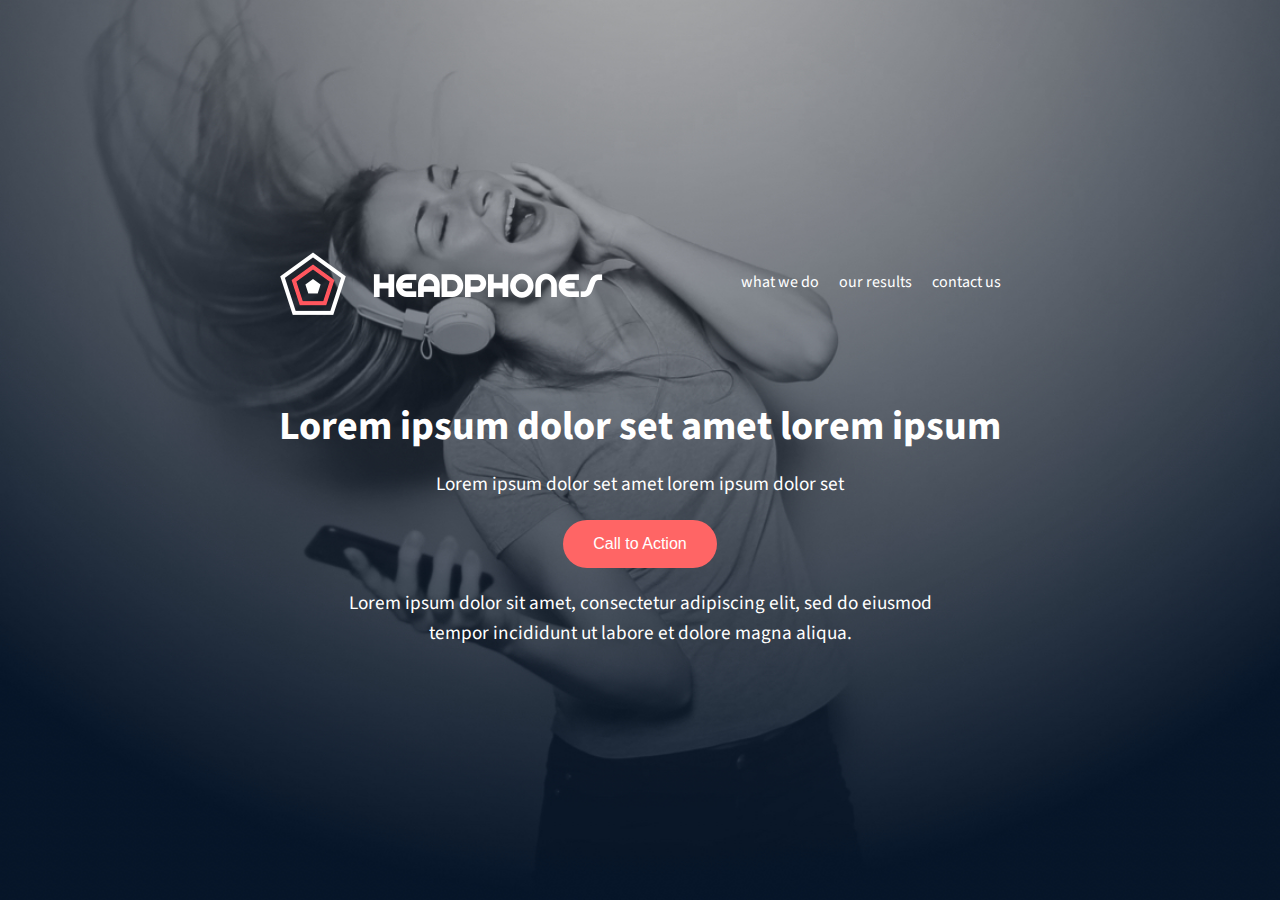
<file: 0-index.html>
<!DOCTYPE html>
<html lang="en">
  <head>
    <meta charset="UTF-8" />
    <meta name="viewport" content="width=device-width, initial-scale=1.0" />
    <title>Headphones</title>
    <link rel="stylesheet" href="0-styles.css" />
    <link rel="preconnect" href="https://fonts.googleapis.com">
    <link rel="preconnect" href="https://fonts.gstatic.com" crossorigin>
    <link href="https://fonts.googleapis.com/css2?family=Source+Sans+Pro:wght@400;700&display=swap" rel="stylesheet">
  </head>
  <body>
    <header class="hero">
      <div class="container">
        <nav class="nav">
          <img src="images/logo_headphones.png" alt="Headphones logo" class="logo" />
          <ul class="nav-links">
            <li><a href="#">what we do</a></li>
            <li><a href="#">our results</a></li>
            <li><a href="#">contact us</a></li>
          </ul>
        </nav>

        <div class="hero-content">
          <h1>Lorem ipsum dolor set amet lorem ipsum</h1>
          <p>Lorem ipsum dolor set amet lorem ipsum dolor set</p>
          <button class="cta">Call to Action</button>
          <p class="description">
            Lorem ipsum dolor sit amet, consectetur adipiscing elit, sed do eiusmod tempor incididunt ut labore et dolore magna aliqua.
          </p>
        </div>
      </div>
    </header>
  </body>
</html>
</file>
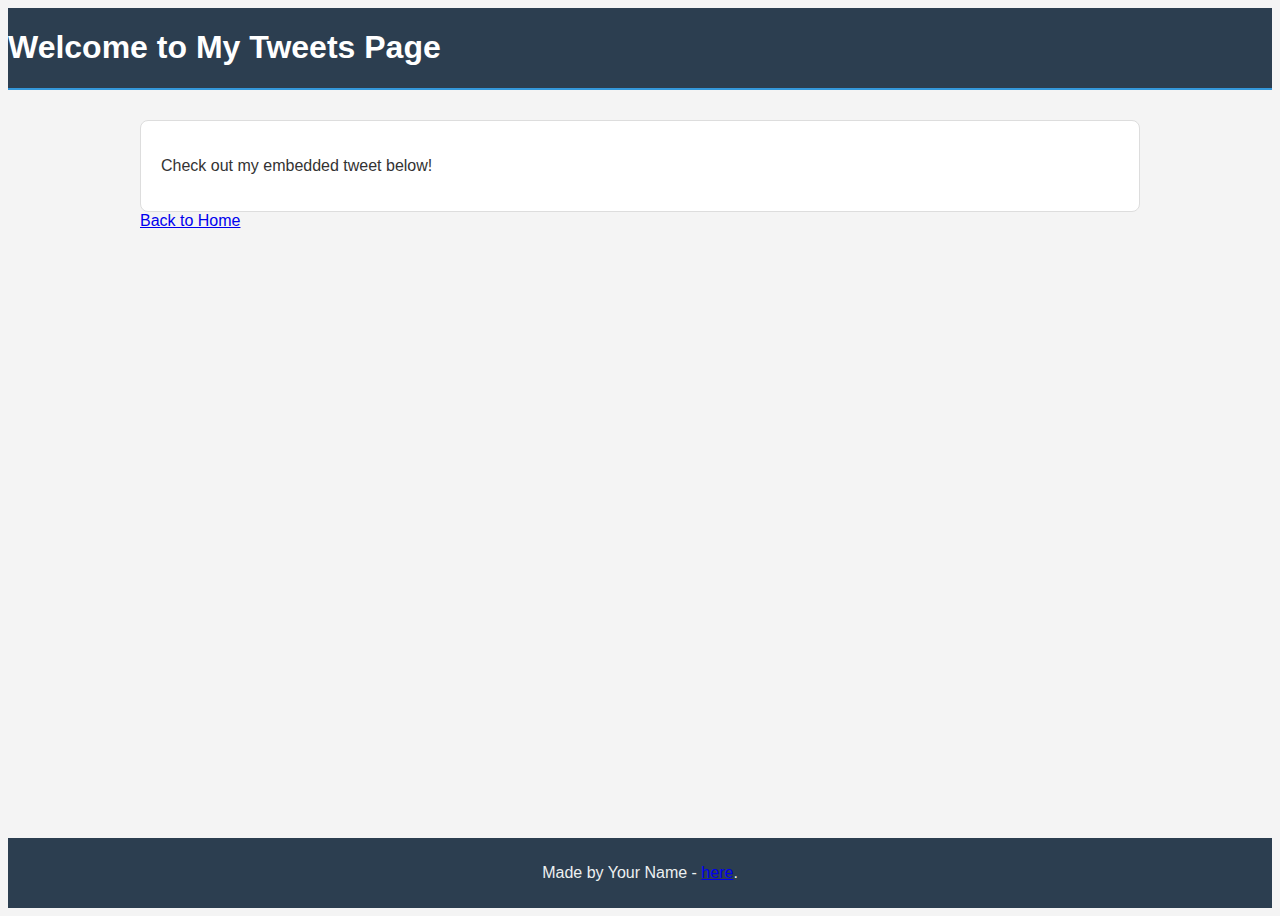
<file: css_basic/tweets.html>
<!DOCTYPE html>
<html lang="en">
<head>
    <meta charset="UTF-8">
    <title>My Tweets</title>
    <link href="base.css" rel="stylesheet">
    <link href="styles.css" rel="stylesheet">
</head>
<body>
    <header>
        <h1>Welcome to My Tweets Page</h1>
    </header>
    <main>
        <article>
            <p>Check out my embedded tweet below!</p>
            <!-- Embed a tweet if needed -->
        </article>
        <a href="index.html">Back to Home</a>
    </main>
    <footer>
        <p>Made by Your Name - <a href="#" target="_blank">here</a>.</p>
    </footer>
</body>
</html>
</file>
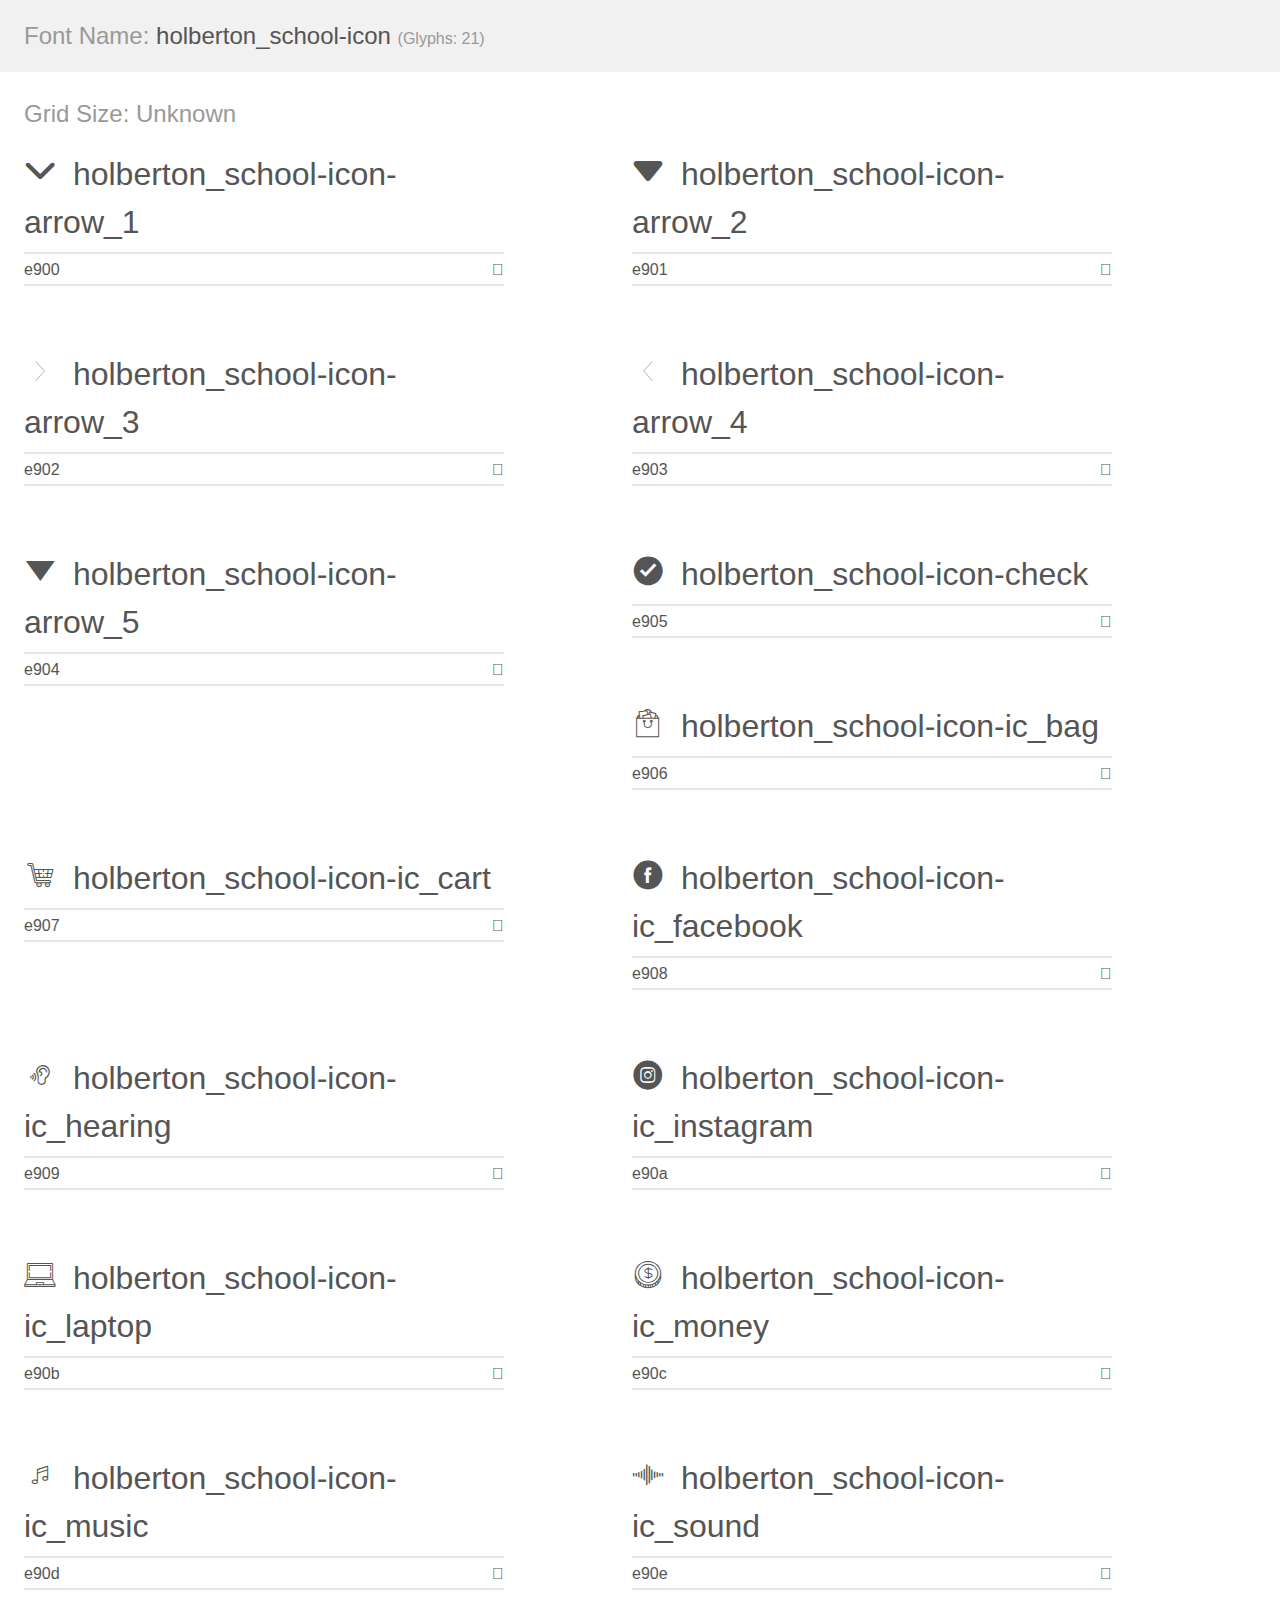
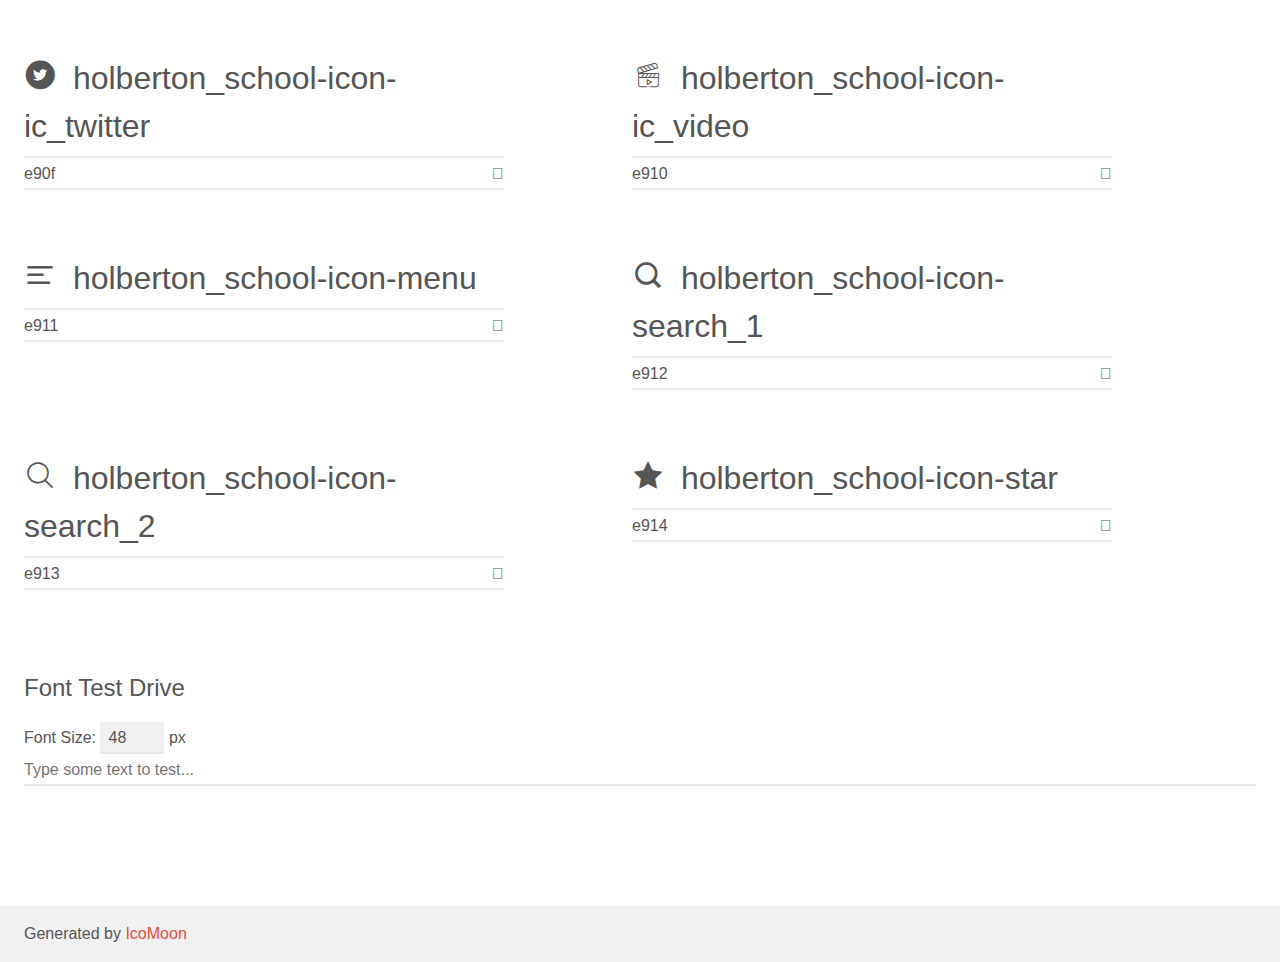
<file: holberton_school-icon/demo.html>
<!doctype html>
<html>
<head>
    <meta charset="utf-8">
    <title>IcoMoon Demo</title>
    <meta name="description" content="An Icon Font Generated By IcoMoon.io">
    <meta name="viewport" content="width=device-width, initial-scale=1">
    <link rel="stylesheet" href="demo-files/demo.css">
    <link rel="stylesheet" href="style.css"></head>
<body>
    <div class="bgc1 clearfix">
        <h1 class="mhmm mvm"><span class="fgc1">Font Name:</span> holberton_school-icon <small class="fgc1">(Glyphs:&nbsp;21)</small></h1>
    </div>
    <div class="clearfix mhl ptl">
        <h1 class="mvm mtn fgc1">Grid Size: Unknown</h1>
        <div class="glyph fs1">
            <div class="clearfix bshadow0 pbs">
                <span class="holberton_school-icon-arrow_1"></span>
                <span class="mls"> holberton_school-icon-arrow_1</span>
            </div>
            <fieldset class="fs0 size1of1 clearfix hidden-false">
                <input type="text" readonly value="e900" class="unit size1of2" />
                <input type="text" maxlength="1" readonly value="&#xe900;" class="unitRight size1of2 talign-right" />
            </fieldset>
            <div class="fs0 bshadow0 clearfix hidden-true">
                <span class="unit pvs fgc1">liga: </span>
                <input type="text" readonly value="" class="liga unitRight" />
            </div>
        </div>
        <div class="glyph fs1">
            <div class="clearfix bshadow0 pbs">
                <span class="holberton_school-icon-arrow_2"></span>
                <span class="mls"> holberton_school-icon-arrow_2</span>
            </div>
            <fieldset class="fs0 size1of1 clearfix hidden-false">
                <input type="text" readonly value="e901" class="unit size1of2" />
                <input type="text" maxlength="1" readonly value="&#xe901;" class="unitRight size1of2 talign-right" />
            </fieldset>
            <div class="fs0 bshadow0 clearfix hidden-true">
                <span class="unit pvs fgc1">liga: </span>
                <input type="text" readonly value="" class="liga unitRight" />
            </div>
        </div>
        <div class="glyph fs1">
            <div class="clearfix bshadow0 pbs">
                <span class="holberton_school-icon-arrow_3"></span>
                <span class="mls"> holberton_school-icon-arrow_3</span>
            </div>
            <fieldset class="fs0 size1of1 clearfix hidden-false">
                <input type="text" readonly value="e902" class="unit size1of2" />
                <input type="text" maxlength="1" readonly value="&#xe902;" class="unitRight size1of2 talign-right" />
            </fieldset>
            <div class="fs0 bshadow0 clearfix hidden-true">
                <span class="unit pvs fgc1">liga: </span>
                <input type="text" readonly value="" class="liga unitRight" />
            </div>
        </div>
        <div class="glyph fs1">
            <div class="clearfix bshadow0 pbs">
                <span class="holberton_school-icon-arrow_4"></span>
                <span class="mls"> holberton_school-icon-arrow_4</span>
            </div>
            <fieldset class="fs0 size1of1 clearfix hidden-false">
                <input type="text" readonly value="e903" class="unit size1of2" />
                <input type="text" maxlength="1" readonly value="&#xe903;" class="unitRight size1of2 talign-right" />
            </fieldset>
            <div class="fs0 bshadow0 clearfix hidden-true">
                <span class="unit pvs fgc1">liga: </span>
                <input type="text" readonly value="" class="liga unitRight" />
            </div>
        </div>
        <div class="glyph fs1">
            <div class="clearfix bshadow0 pbs">
                <span class="holberton_school-icon-arrow_5"></span>
                <span class="mls"> holberton_school-icon-arrow_5</span>
            </div>
            <fieldset class="fs0 size1of1 clearfix hidden-false">
                <input type="text" readonly value="e904" class="unit size1of2" />
                <input type="text" maxlength="1" readonly value="&#xe904;" class="unitRight size1of2 talign-right" />
            </fieldset>
            <div class="fs0 bshadow0 clearfix hidden-true">
                <span class="unit pvs fgc1">liga: </span>
                <input type="text" readonly value="" class="liga unitRight" />
            </div>
        </div>
        <div class="glyph fs1">
            <div class="clearfix bshadow0 pbs">
                <span class="holberton_school-icon-check"></span>
                <span class="mls"> holberton_school-icon-check</span>
            </div>
            <fieldset class="fs0 size1of1 clearfix hidden-false">
                <input type="text" readonly value="e905" class="unit size1of2" />
                <input type="text" maxlength="1" readonly value="&#xe905;" class="unitRight size1of2 talign-right" />
            </fieldset>
            <div class="fs0 bshadow0 clearfix hidden-true">
                <span class="unit pvs fgc1">liga: </span>
                <input type="text" readonly value="" class="liga unitRight" />
            </div>
        </div>
        <div class="glyph fs1">
            <div class="clearfix bshadow0 pbs">
                <span class="holberton_school-icon-ic_bag"></span>
                <span class="mls"> holberton_school-icon-ic_bag</span>
            </div>
            <fieldset class="fs0 size1of1 clearfix hidden-false">
                <input type="text" readonly value="e906" class="unit size1of2" />
                <input type="text" maxlength="1" readonly value="&#xe906;" class="unitRight size1of2 talign-right" />
            </fieldset>
            <div class="fs0 bshadow0 clearfix hidden-true">
                <span class="unit pvs fgc1">liga: </span>
                <input type="text" readonly value="" class="liga unitRight" />
            </div>
        </div>
        <div class="glyph fs1">
            <div class="clearfix bshadow0 pbs">
                <span class="holberton_school-icon-ic_cart"></span>
                <span class="mls"> holberton_school-icon-ic_cart</span>
            </div>
            <fieldset class="fs0 size1of1 clearfix hidden-false">
                <input type="text" readonly value="e907" class="unit size1of2" />
                <input type="text" maxlength="1" readonly value="&#xe907;" class="unitRight size1of2 talign-right" />
            </fieldset>
            <div class="fs0 bshadow0 clearfix hidden-true">
                <span class="unit pvs fgc1">liga: </span>
                <input type="text" readonly value="" class="liga unitRight" />
            </div>
        </div>
        <div class="glyph fs1">
            <div class="clearfix bshadow0 pbs">
                <span class="holberton_school-icon-ic_facebook"></span>
                <span class="mls"> holberton_school-icon-ic_facebook</span>
            </div>
            <fieldset class="fs0 size1of1 clearfix hidden-false">
                <input type="text" readonly value="e908" class="unit size1of2" />
                <input type="text" maxlength="1" readonly value="&#xe908;" class="unitRight size1of2 talign-right" />
            </fieldset>
            <div class="fs0 bshadow0 clearfix hidden-true">
                <span class="unit pvs fgc1">liga: </span>
                <input type="text" readonly value="" class="liga unitRight" />
            </div>
        </div>
        <div class="glyph fs1">
            <div class="clearfix bshadow0 pbs">
                <span class="holberton_school-icon-ic_hearing"></span>
                <span class="mls"> holberton_school-icon-ic_hearing</span>
            </div>
            <fieldset class="fs0 size1of1 clearfix hidden-false">
                <input type="text" readonly value="e909" class="unit size1of2" />
                <input type="text" maxlength="1" readonly value="&#xe909;" class="unitRight size1of2 talign-right" />
            </fieldset>
            <div class="fs0 bshadow0 clearfix hidden-true">
                <span class="unit pvs fgc1">liga: </span>
                <input type="text" readonly value="" class="liga unitRight" />
            </div>
        </div>
        <div class="glyph fs1">
            <div class="clearfix bshadow0 pbs">
                <span class="holberton_school-icon-ic_instagram"></span>
                <span class="mls"> holberton_school-icon-ic_instagram</span>
            </div>
            <fieldset class="fs0 size1of1 clearfix hidden-false">
                <input type="text" readonly value="e90a" class="unit size1of2" />
                <input type="text" maxlength="1" readonly value="&#xe90a;" class="unitRight size1of2 talign-right" />
            </fieldset>
            <div class="fs0 bshadow0 clearfix hidden-true">
                <span class="unit pvs fgc1">liga: </span>
                <input type="text" readonly value="" class="liga unitRight" />
            </div>
        </div>
        <div class="glyph fs1">
            <div class="clearfix bshadow0 pbs">
                <span class="holberton_school-icon-ic_laptop"></span>
                <span class="mls"> holberton_school-icon-ic_laptop</span>
            </div>
            <fieldset class="fs0 size1of1 clearfix hidden-false">
                <input type="text" readonly value="e90b" class="unit size1of2" />
                <input type="text" maxlength="1" readonly value="&#xe90b;" class="unitRight size1of2 talign-right" />
            </fieldset>
            <div class="fs0 bshadow0 clearfix hidden-true">
                <span class="unit pvs fgc1">liga: </span>
                <input type="text" readonly value="" class="liga unitRight" />
            </div>
        </div>
        <div class="glyph fs1">
            <div class="clearfix bshadow0 pbs">
                <span class="holberton_school-icon-ic_money"></span>
                <span class="mls"> holberton_school-icon-ic_money</span>
            </div>
            <fieldset class="fs0 size1of1 clearfix hidden-false">
                <input type="text" readonly value="e90c" class="unit size1of2" />
                <input type="text" maxlength="1" readonly value="&#xe90c;" class="unitRight size1of2 talign-right" />
            </fieldset>
            <div class="fs0 bshadow0 clearfix hidden-true">
                <span class="unit pvs fgc1">liga: </span>
                <input type="text" readonly value="" class="liga unitRight" />
            </div>
        </div>
        <div class="glyph fs1">
            <div class="clearfix bshadow0 pbs">
                <span class="holberton_school-icon-ic_music"></span>
                <span class="mls"> holberton_school-icon-ic_music</span>
            </div>
            <fieldset class="fs0 size1of1 clearfix hidden-false">
                <input type="text" readonly value="e90d" class="unit size1of2" />
                <input type="text" maxlength="1" readonly value="&#xe90d;" class="unitRight size1of2 talign-right" />
            </fieldset>
            <div class="fs0 bshadow0 clearfix hidden-true">
                <span class="unit pvs fgc1">liga: </span>
                <input type="text" readonly value="" class="liga unitRight" />
            </div>
        </div>
        <div class="glyph fs1">
            <div class="clearfix bshadow0 pbs">
                <span class="holberton_school-icon-ic_sound"></span>
                <span class="mls"> holberton_school-icon-ic_sound</span>
            </div>
            <fieldset class="fs0 size1of1 clearfix hidden-false">
                <input type="text" readonly value="e90e" class="unit size1of2" />
                <input type="text" maxlength="1" readonly value="&#xe90e;" class="unitRight size1of2 talign-right" />
            </fieldset>
            <div class="fs0 bshadow0 clearfix hidden-true">
                <span class="unit pvs fgc1">liga: </span>
                <input type="text" readonly value="" class="liga unitRight" />
            </div>
        </div>
        <div class="glyph fs1">
            <div class="clearfix bshadow0 pbs">
                <span class="holberton_school-icon-ic_twitter"></span>
                <span class="mls"> holberton_school-icon-ic_twitter</span>
            </div>
            <fieldset class="fs0 size1of1 clearfix hidden-false">
                <input type="text" readonly value="e90f" class="unit size1of2" />
                <input type="text" maxlength="1" readonly value="&#xe90f;" class="unitRight size1of2 talign-right" />
            </fieldset>
            <div class="fs0 bshadow0 clearfix hidden-true">
                <span class="unit pvs fgc1">liga: </span>
                <input type="text" readonly value="" class="liga unitRight" />
            </div>
        </div>
        <div class="glyph fs1">
            <div class="clearfix bshadow0 pbs">
                <span class="holberton_school-icon-ic_video"></span>
                <span class="mls"> holberton_school-icon-ic_video</span>
            </div>
            <fieldset class="fs0 size1of1 clearfix hidden-false">
                <input type="text" readonly value="e910" class="unit size1of2" />
                <input type="text" maxlength="1" readonly value="&#xe910;" class="unitRight size1of2 talign-right" />
            </fieldset>
            <div class="fs0 bshadow0 clearfix hidden-true">
                <span class="unit pvs fgc1">liga: </span>
                <input type="text" readonly value="" class="liga unitRight" />
            </div>
        </div>
        <div class="glyph fs1">
            <div class="clearfix bshadow0 pbs">
                <span class="holberton_school-icon-menu"></span>
                <span class="mls"> holberton_school-icon-menu</span>
            </div>
            <fieldset class="fs0 size1of1 clearfix hidden-false">
                <input type="text" readonly value="e911" class="unit size1of2" />
                <input type="text" maxlength="1" readonly value="&#xe911;" class="unitRight size1of2 talign-right" />
            </fieldset>
            <div class="fs0 bshadow0 clearfix hidden-true">
                <span class="unit pvs fgc1">liga: </span>
                <input type="text" readonly value="" class="liga unitRight" />
            </div>
        </div>
        <div class="glyph fs1">
            <div class="clearfix bshadow0 pbs">
                <span class="holberton_school-icon-search_1"></span>
                <span class="mls"> holberton_school-icon-search_1</span>
            </div>
            <fieldset class="fs0 size1of1 clearfix hidden-false">
                <input type="text" readonly value="e912" class="unit size1of2" />
                <input type="text" maxlength="1" readonly value="&#xe912;" class="unitRight size1of2 talign-right" />
            </fieldset>
            <div class="fs0 bshadow0 clearfix hidden-true">
                <span class="unit pvs fgc1">liga: </span>
                <input type="text" readonly value="" class="liga unitRight" />
            </div>
        </div>
        <div class="glyph fs1">
            <div class="clearfix bshadow0 pbs">
                <span class="holberton_school-icon-search_2"></span>
                <span class="mls"> holberton_school-icon-search_2</span>
            </div>
            <fieldset class="fs0 size1of1 clearfix hidden-false">
                <input type="text" readonly value="e913" class="unit size1of2" />
                <input type="text" maxlength="1" readonly value="&#xe913;" class="unitRight size1of2 talign-right" />
            </fieldset>
            <div class="fs0 bshadow0 clearfix hidden-true">
                <span class="unit pvs fgc1">liga: </span>
                <input type="text" readonly value="" class="liga unitRight" />
            </div>
        </div>
        <div class="glyph fs1">
            <div class="clearfix bshadow0 pbs">
                <span class="holberton_school-icon-star"></span>
                <span class="mls"> holberton_school-icon-star</span>
            </div>
            <fieldset class="fs0 size1of1 clearfix hidden-false">
                <input type="text" readonly value="e914" class="unit size1of2" />
                <input type="text" maxlength="1" readonly value="&#xe914;" class="unitRight size1of2 talign-right" />
            </fieldset>
            <div class="fs0 bshadow0 clearfix hidden-true">
                <span class="unit pvs fgc1">liga: </span>
                <input type="text" readonly value="" class="liga unitRight" />
            </div>
        </div>
    </div>

    <!--[if gt IE 8]><!-->
    <div class="mhl clearfix mbl">
        <h1>Font Test Drive</h1>
        <label>
            Font Size: <input id="fontSize" type="number" class="textbox0 mbm"
            min="8" value="48" />
            px
        </label>
        <input id="testText" type="text" class="phl size1of1 mvl"
        placeholder="Type some text to test..." value=""/>
        <div id="testDrive" class="holberton_school-icon-" style="font-family: holberton_school-icon">&nbsp;
        </div>
    </div>
    <!--<![endif]-->
    <div class="bgc1 clearfix">
        <p class="mhl">Generated by <a href="https://icomoon.io/app">IcoMoon</a></p>
    </div>

    <script src="demo-files/demo.js"></script>
</body>
</html>
</file>
<file: css_basic/base.css>
body {
    display: flex;
    flex-direction: column;
    min-height: 100vh;
    color: #161616;
    font-family: 'Source Sans Pro', Helvetica, sans-serif;
}

main {
    display: flex;
    flex-direction: column;
    flex: auto;
    max-width: 1000px;
    margin: 30px auto;
    width: 100%;
}
</file>
<file: css_basic/styles.css>
/* General styles */
body {
  background-color: #f4f4f4;
  font-family: Arial, sans-serif;
  color: #333;
}

header {
  background-color: #2c3e50;
  color: #ffffff;
  border-bottom: 2px solid #3498db;
}

.logo {
  font-size: 2.5em;
  color: #e74c3c;
}

header ul li a {
  color: #ecf0f1;
  text-decoration: none;
  padding: 5px 10px;
  border-radius: 5px;
}

header ul li a:hover {
  background-color: #3498db;
}

article {
  background-color: #ffffff;
  border: 1px solid #ddd;
  border-radius: 8px;
  padding: 20px;
}

article .content {
  display: grid;
  grid-template-columns: 1fr 1fr;
  gap: 20px;
}

footer {
  background-color: #2c3e50;
  color: #ecf0f1;
  text-align: center;
  padding: 10px;
}

/* Responsive styles */
@media only screen and (max-width: 600px) {
  .works_on_smartphone header ul {
    flex-direction: column;
    align-items: center;
  }
  .works_on_smartphone .logo {
    font-size: 2em;
  }
  .works_on_smartphone article .content {
    grid-template-columns: 1fr;
  }
}
</file>
<file: holberton_school-icon/demo-files/demo.css>
body {
  padding: 0;
  margin: 0;
  font-family: sans-serif;
  font-size: 1em;
  line-height: 1.5;
  color: #555;
  background: #fff;
}
h1 {
  font-size: 1.5em;
  font-weight: normal;
}
small {
  font-size: .66666667em;
}
a {
  color: #e74c3c;
  text-decoration: none;
}
a:hover, a:focus {
  box-shadow: 0 1px #e74c3c;
}
.bshadow0, input {
  box-shadow: inset 0 -2px #e7e7e7;
}
input:hover {
  box-shadow: inset 0 -2px #ccc;
}
input, fieldset {
  font-family: sans-serif;
  font-size: 1em;
  margin: 0;
  padding: 0;
  border: 0;
}
input {
  color: inherit;
  line-height: 1.5;
  height: 1.5em;
  padding: .25em 0;
}
input:focus {
  outline: none;
  box-shadow: inset 0 -2px #449fdb;
}
.glyph {
  font-size: 16px;
  width: 15em;
  padding-bottom: 1em;
  margin-right: 4em;
  margin-bottom: 1em;
  float: left;
  overflow: hidden;
}
.liga {
  width: 80%;
  width: calc(100% - 2.5em);
}
.talign-right {
  text-align: right;
}
.talign-center {
  text-align: center;
}
.bgc1 {
  background: #f1f1f1;
}
.fgc1 {
  color: #999;
}
.fgc0 {
  color: #000;
}
p {
  margin-top: 1em;
  margin-bottom: 1em;
}
.mvm {
  margin-top: .75em;
  margin-bottom: .75em;
}
.mtn {
  margin-top: 0;
}
.mtl, .mal {
  margin-top: 1.5em;
}
.mbl, .mal {
  margin-bottom: 1.5em;
}
.mal, .mhl {
  margin-left: 1.5em;
  margin-right: 1.5em;
}
.mhmm {
  margin-left: 1em;
  margin-right: 1em;
}
.mls {
  margin-left: .25em;
}
.ptl {
  padding-top: 1.5em;
}
.pbs, .pvs {
  padding-bottom: .25em;
}
.pvs, .pts {
  padding-top: .25em;
}
.unit {
  float: left;
}
.unitRight {
  float: right;
}
.size1of2 {
  width: 50%;
}
.size1of1 {
  width: 100%;
}
.clearfix:before, .clearfix:after {
  content: " ";
  display: table;
}
.clearfix:after {
  clear: both;
}
.hidden-true {
  display: none;
}
.textbox0 {
  width: 3em;
  background: #f1f1f1;
  padding: .25em .5em;
  line-height: 1.5;
  height: 1.5em;
}
#testDrive {
  display: block;
  padding-top: 24px;
  line-height: 1.5;
}
.fs0 {
  font-size: 16px;
}
.fs1 {
  font-size: 32px;
}
</file>
<file: holberton_school-icon/style.css>
@font-face {
  font-family: 'holberton_school-icon';
  src:  url('fonts/holberton_school-icon.eot?sq4eq4');
  src:  url('fonts/holberton_school-icon.eot?sq4eq4#iefix') format('embedded-opentype'),
    url('fonts/holberton_school-icon.ttf?sq4eq4') format('truetype'),
    url('fonts/holberton_school-icon.woff?sq4eq4') format('woff'),
    url('fonts/holberton_school-icon.svg?sq4eq4#holberton_school-icon') format('svg');
  font-weight: normal;
  font-style: normal;
  font-display: block;
}

[class^="holberton_school-icon-"], [class*=" holberton_school-icon-"] {
  /* use !important to prevent issues with browser extensions that change fonts */
  font-family: 'holberton_school-icon' !important;
  speak: none;
  font-style: normal;
  font-weight: normal;
  font-variant: normal;
  text-transform: none;
  line-height: 1;

  /* Better Font Rendering =========== */
  -webkit-font-smoothing: antialiased;
  -moz-osx-font-smoothing: grayscale;
}

.holberton_school-icon-arrow_1:before {
  content: "\e900";
}
.holberton_school-icon-arrow_2:before {
  content: "\e901";
}
.holberton_school-icon-arrow_3:before {
  content: "\e902";
}
.holberton_school-icon-arrow_4:before {
  content: "\e903";
}
.holberton_school-icon-arrow_5:before {
  content: "\e904";
}
.holberton_school-icon-check:before {
  content: "\e905";
}
.holberton_school-icon-ic_bag:before {
  content: "\e906";
}
.holberton_school-icon-ic_cart:before {
  content: "\e907";
}
.holberton_school-icon-ic_facebook:before {
  content: "\e908";
}
.holberton_school-icon-ic_hearing:before {
  content: "\e909";
}
.holberton_school-icon-ic_instagram:before {
  content: "\e90a";
}
.holberton_school-icon-ic_laptop:before {
  content: "\e90b";
}
.holberton_school-icon-ic_money:before {
  content: "\e90c";
}
.holberton_school-icon-ic_music:before {
  content: "\e90d";
}
.holberton_school-icon-ic_sound:before {
  content: "\e90e";
}
.holberton_school-icon-ic_twitter:before {
  content: "\e90f";
}
.holberton_school-icon-ic_video:before {
  content: "\e910";
}
.holberton_school-icon-menu:before {
  content: "\e911";
}
.holberton_school-icon-search_1:before {
  content: "\e912";
}
.holberton_school-icon-search_2:before {
  content: "\e913";
}
.holberton_school-icon-star:before {
  content: "\e914";
}
</file>
<file: 0-styles.css>
/* Reset */
* {
  margin: 0;
  padding: 0;
  box-sizing: border-box;
}

body {
  font-family: 'Source Sans Pro', sans-serif;
  line-height: 1.6;
  color: white;
  background-color: #000;
}

/* Variables */
:root {
  --main-color: #FF6565;
  --max-width: 1000px;
}

/* Container */
.container {
  max-width: var(--max-width);
  margin: 0 auto;
  padding: 0 20px;
}

/* Hero */
.hero {
  background: url("images/headphones_hero_1.jpg") no-repeat center center/cover;
  height: 100vh;
  display: flex;
  align-items: center;
}

.nav {
  display: flex;
  justify-content: space-between;
  align-items: center;
  padding: 20px 0;
}

.nav-links {
  display: flex;
  list-style: none;
  gap: 20px;
}

.nav-links a {
  text-decoration: none;
  color: white;
  transition: color 0.3s;
}

.nav-links a:hover,
.nav-links a:active {
  color: var(--main-color);
}

/* Hero content */
.hero-content {
  text-align: center;
  margin-top: 60px;
}

.hero-content h1 {
  font-size: 2.5rem;
  margin-bottom: 10px;
}

.hero-content p {
  font-size: 1.2rem;
  margin-bottom: 20px;
}

.cta {
  background-color: var(--main-color);
  border: none;
  color: white;
  padding: 15px 30px;
  font-size: 1rem;
  cursor: pointer;
  border-radius: 25px;
  margin-bottom: 20px;
}

.cta:hover,
.cta:active {
  opacity: 0.9;
}

.description {
  max-width: 600px;
  margin: 0 auto;
}

/* Responsive */
@media screen and (max-width: 480px) {
  .nav-links {
    display: none;
  }

  .hero-content h1 {
    font-size: 1.5rem;
  }

  .hero-content p {
    font-size: 1rem;
  }
}
</file>
